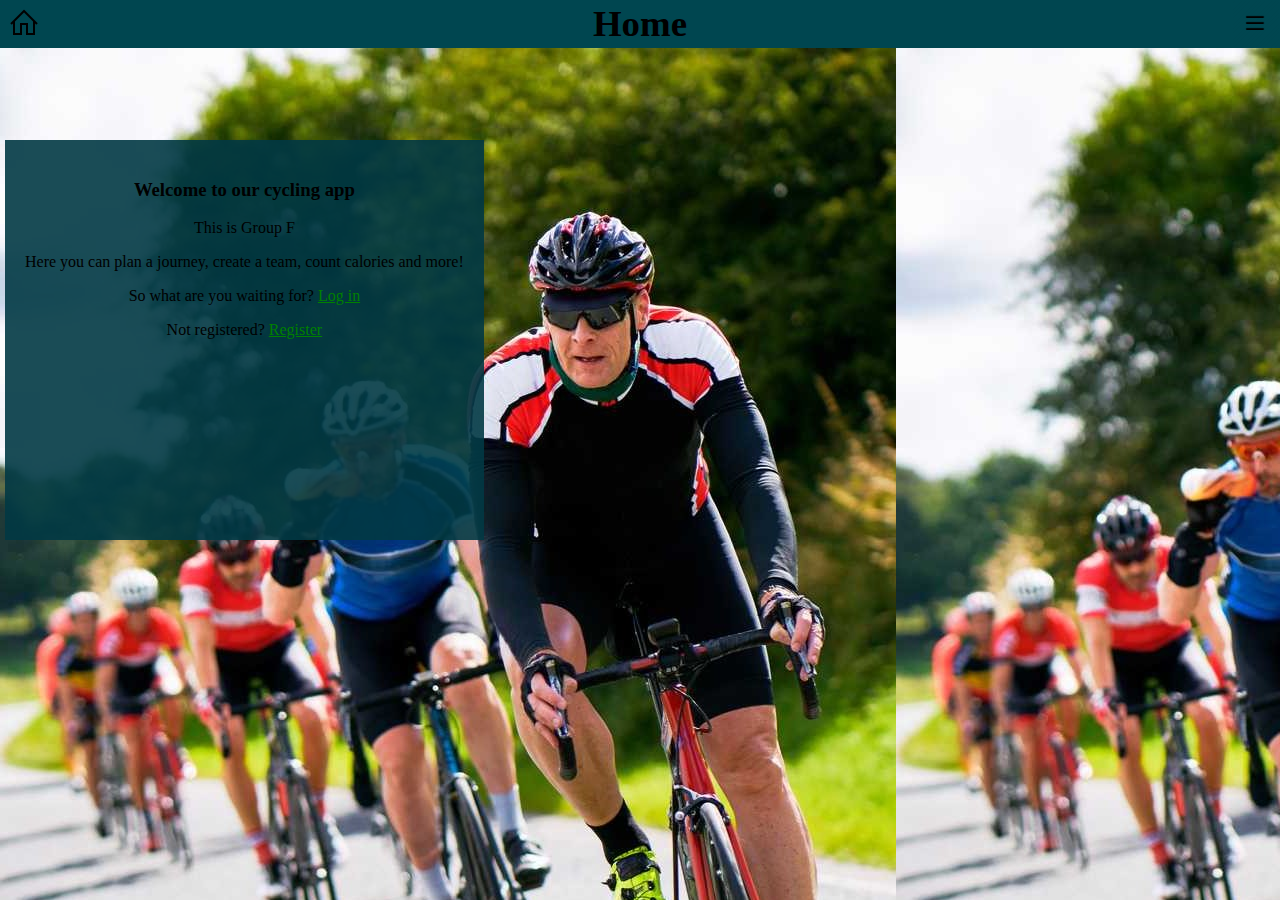
<file: index.html>
<!DOCTYPE html>
<html lang="en">
<head>
    <link rel="stylesheet" type="text/css" href="cycleApp.css">
    <link rel="icon" href="cycleIcon.png"/>
    <link rel="apple-touch-icon" href="cycleIcon.png"/>
    <link rel="shortcut icon" href="cycleIcon.png" type="image/x-icon"/>

    <meta charset="UTF-8">
    <meta name="mobile-web-app-capable" content="yes" />
    <meta name="apple-mobile-web-app-capable" content="yes" />
    <meta name="apple-touch-fullscreen" content="yes" />
    <meta name="mobile-web-app-fullscreen" content="yes" />
    <meta name="viewport" content="width=device-width, initial-scale=1, user-scalable=0">

    <title>Cycling App</title>

</head>
<body>
    <header><a href="index.html"><img src="homeIcon.png" id="homeNav"></a>
        <img src="sidebarIcon.png" id="navButton" onclick="moveSidebar();"/>Home</header>
    <main>
        <div id="sidebar">
            <img src="closebutton.png" id="closeButton" onclick="moveSidebar();"/>
            <ul id="currentSettings">
              <li><a id="gsLink" href="login.php">Getting Started</a></li>
              <li><a id="csLink" href="calorieCounter.php">Calorie Counter</a></li>
              <li><a id="tfLink" href="teamForming.html">Team forming</a></li>
              <li><a id="rpLink" href="routePlanner.html">Route Planner</a></li>
<!--              <li><a id="bsLink" href="balanceSkills.html">Balance Skills</a></li>-->
            </ul>
        </div>
        <div class="welcome_msg">
            <div class="text">
                <h3><p>Welcome to our cycling app</p></h3>
                <p>This is Group F</p>
                <p>Here you can plan a journey, create a team, count calories and more!</p>
                <p class="message">So what are you waiting for? <a href="login.php" >Log in</a></p>
                <p class="message">Not registered? <a href="register.php">Register</a></p>
            </div>
        </div>
            <script src="main.js"></script>
    </main>


</body>
</html>
</file>
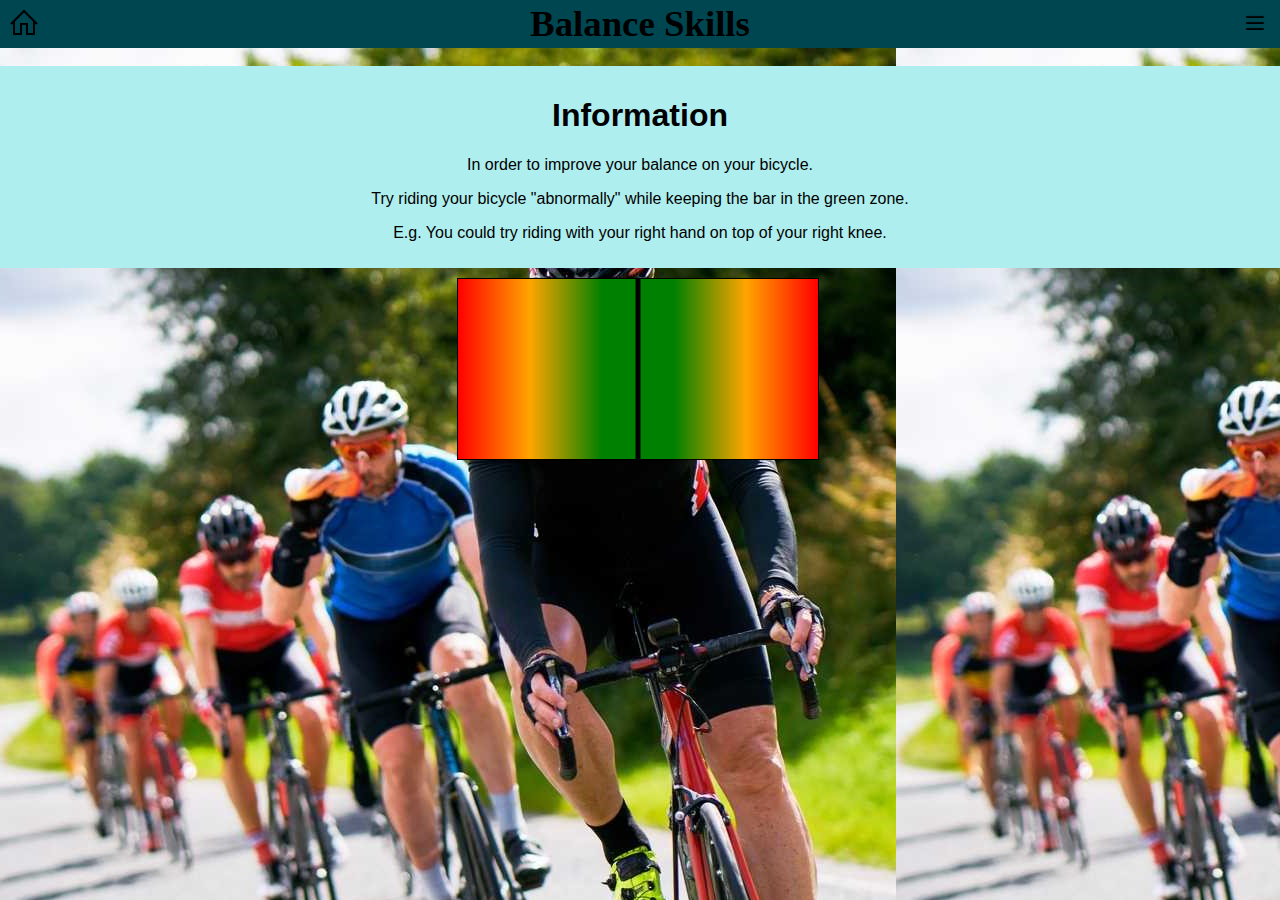
<file: balanceSkills.html>
<!DOCTYPE html>
<html lang="en">
<head>
    <link rel="stylesheet" type="text/css" href="cycleApp.css">
    <link rel="icon" href="cycleIcon.png"/>
    <link rel="apple-touch-icon" href="cycleIcon.png"/>
    <link rel="shortcut icon" href="cycleIcon.png" type="image/x-icon"/>

    <meta charset="UTF-8">
    <meta name="mobile-web-app-capable" content="yes"/>
    <meta name="apple-mobile-web-app-capable" content="yes"/>
    <meta name="apple-touch-fullscreen" content="yes"/>
    <meta name="mobile-web-app-fullscreen" content="yes"/>
    <meta name="viewport" content="width=device-width, initial-scale=1, user-scalable=0">

    <title>Balance Skills</title>

</head>
<body>
<header><a href="welcome.php"><img src="homeIcon.png" id="homeNav"></a>
    <img src="sidebarIcon.png" id="navButton" onclick="moveSidebar();"/>Balance Skills
</header>
<main>
    <div id="sidebar">
        <img src="closebutton.png" id="closeButton" onclick="moveSidebar();"/>
        <ul id="currentSettings">
            <li><a id="csLink" href="calorieCounter.php">Calorie Counter</a></li>
            <li><a id="gdLink" href="graphData.php">Calorie Data</a></li>
            <li><a id="tfLink" href="teamForming.php">Team forming</a></li>
            <li><a id="rpLink" href="routePlanner.html">Route Planner</a></li>
            <li><a id="bsLink" class="selected" href="balanceSkills.html">Balance Skills</a></li>
            <li><a id="pfLink" href="profile.php">Profile</a></li>
            <li><a id="gsLink" href="logout.php">Log out</a></li>
        </ul>
    </div>
    <script src="main.js"></script>
    <script>
        showMenu();
    </script>
    <br>
    <div id="balanceinfo">
        <h1>Information</h1>
        <p>In order to improve your balance on your bicycle.
        </p>
        <p>
            Try riding your bicycle "abnormally" while keeping the bar in the green zone.
        </p>
        <p>
            E.g. You could try riding with your right hand on top of your right knee.
        </p>
    </div>

</main>

<script src="BalanceMeterView.js"></script>
<script src="BalanceMeterController.js"></script>
</body>

</html>
</file>
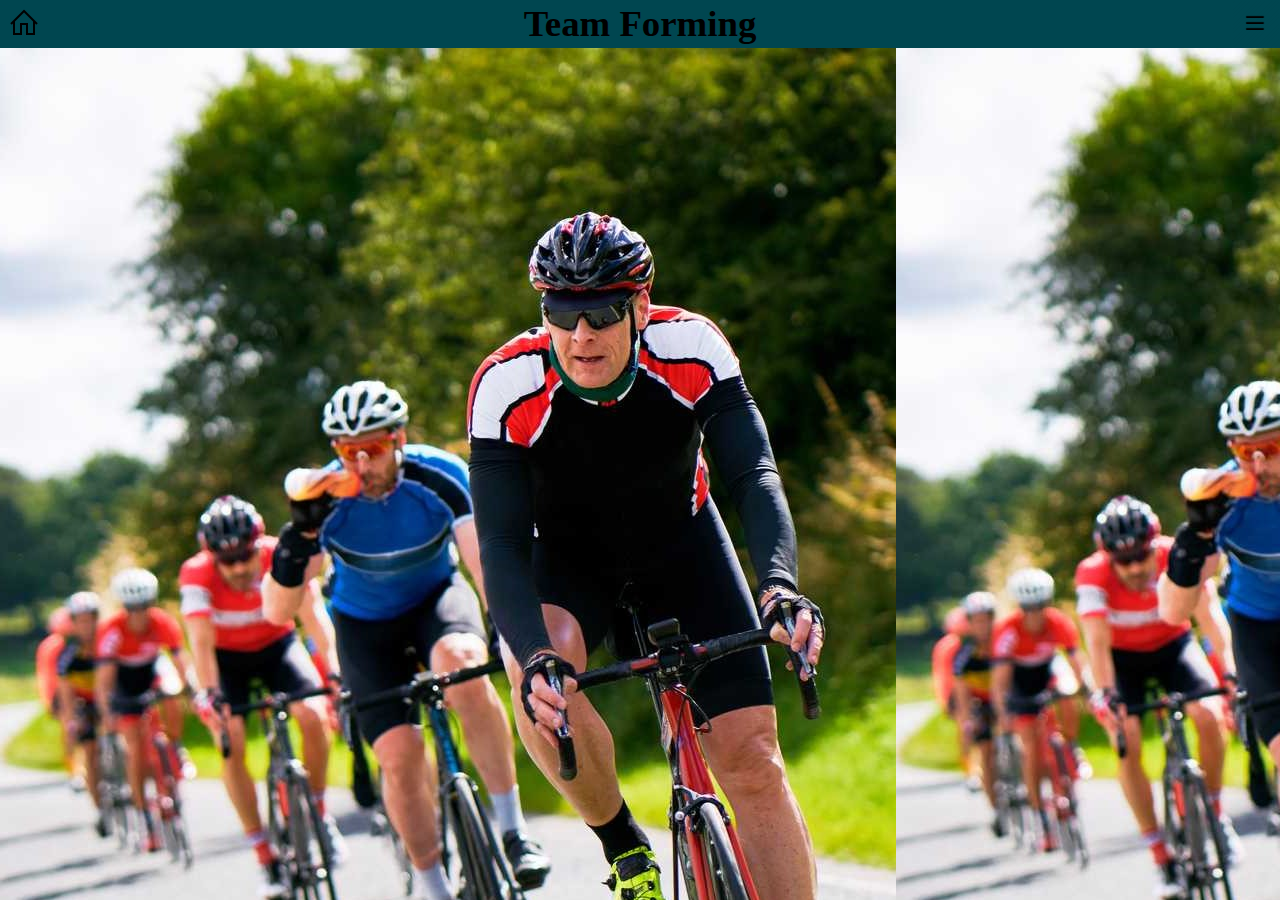
<file: teamForming.html>
<!DOCTYPE html>
<html lang="en">
<head>
    <link rel="stylesheet" type="text/css" href="cycleApp.css">
    <link rel="icon" href="cycleIcon.png"/>
    <link rel="apple-touch-icon" href="cycleIcon.png"/>
    <link rel="shortcut icon" href="cycleIcon.png" type="image/x-icon"/>


    <meta charset="UTF-8">
    <meta name="mobile-web-app-capable" content="yes" />
    <meta name="apple-mobile-web-app-capable" content="yes" />
    <meta name="apple-touch-fullscreen" content="yes" />
    <meta name="mobile-web-app-fullscreen" content="yes" />
    <meta name="viewport" content="width=device-width, initial-scale=1, user-scalable=0">

    <title>Team Forming</title>

</head>
<body>
<header><a href="welcome.php"><img src="homeIcon.png" id="homeNav"></a>
    <img src="sidebarIcon.png" id="navButton" onclick="moveSidebar();"/>Team Forming</header>
<main>
    <div id="sidebar">
        <img src="closebutton.png" id="closeButton" onclick="moveSidebar();"/>
        <ul id="currentSettings">
            <li><a id="csLink" href="calorieCounter.php">Calorie Counter</a></li>
            <li><a id="gdLink" href="graphData.php">Calorie Data</a></li>
            <li><a id="tfLink" class="selected" href="teamForming.php">Team forming</a></li>
            <li><a id="rpLink" href="routePlanner.html">Route Planner</a></li>
            <li><a id="bsLink" href="balanceSkills.html">Balance Skills</a></li>
            <li><a id="pfLink" href="profile.php">Profile</a></li>
            <li><a id="gsLink" href="logout.php">Log out</a></li>
        </ul>
    </div>
    <script src="main.js"></script>
    <script>
        showMenu();
    </script>
</main>
</body>
</html>
</file>
<file: cycleApp.css>
* {
    text-align: center;
    user-select: none;
    -webkit-user-select: none;
    -webkit-user-drag: none;
}

header {
    font-size: 2.3rem;
    line-height: 3rem;
    font-weight: bold;
    background-color: #004650;
}

#currentSettings {
    list-style-type: none;
}

.selected {
  background-color: #FFA500;
  color: white;
}


li {
    margin:0 0 0.7rem 0;
}

body {
    margin: 0;
    background-image: linear-gradient(rgba(0,0,0,0), rgba(0,0,0,0)), url(background2.jpg);
}

canvas {
    border: 1px solid black;
    background-color: #f1f1f1;
    margin: 10px 15px 10px 10px;
    /*margin: 1rem;*/
    alignment: center;
}


#balanceinfo, #welcomeInfo, #calorieForm, #routePlannerBox, #teamInfo {
    font-family: sans-serif;
    color: black;
    z-index: 0;
    background-color: #afeeee;
    margin: 0 auto;
    /*width: 30rem;*/
}

#calorieForm {
    position: fixed;
}

#routePlannerBox, #welcomeInfo, #balanceinfo, #teamInfo {
    padding: 10px;
}

#teamInfo {
    position: relative;
    top: 10px;
    margin: 0 0 30px 0;
}

.options {
    font-family: "Comic Sans MS";
    font-weight: bolder;
    line-height: 1.4;
}

#username {
    font-weight: bolder;
    font-size: medium;
    color: limegreen;
}

#distanceTitle, #calorieTitle {
    background-color: lightskyblue;
    margin: 8vw 0 0 8vw;
}

#calorieBarChart, #distanceLineGraph {
    margin: 0 0 0 4vw;
}

#gsLink, #csLink, #gdLink, #tfLink, #rpLink, #bsLink, #pfLink {
  padding: 14px 25px;
  text-align: center;
  text-decoration: none;
  display: inline-block;
}

#navButton {
    height: 3rem;
    width: 3rem;
    /*top: 3rem;*/
    right:0;
    background-color: transparent;
    position: absolute;
}

#sidebar {
    position: absolute;
    background-color: lightblue;
    z-index: 1;
    transition-property: width;
    transition: 0.3s;
    height: calc(100% - 3rem);
    overflow-x: hidden;
    width: 0;
}

#closeButton {
    position: absolute;
    left:0;
    padding-left: 0.65rem;
    padding-top: 0.7rem;
    background-color: lightblue;
    color: black;
    height: 1.45rem;
    width: 1.45rem;
}

#backButton{
    width: 2rem;
    height: 2rem;
    position: absolute;
    left:2rem;
    padding-left: 0.53rem;
    padding-top: 0.45rem;
    border: 0;
}

#homeNav {
    width: 2rem;
    height: 2rem;
    position: absolute;
    left:0;
    padding-left: 0.53rem;
    padding-top: 0.45rem;
    border: 0;
}

.gettingStarted-page {
    position: absolute;
    top: 15%;
    z-index: 0;
    width: 80%;
    padding: 10% 10%;
}

.form {
    position: relative;
    z-index: 0;
    background: rgba(1, 56, 68, 0.9);
    padding: 45px;
}

#profile{
    position: relative;
    z-index: 0;
    margin: 0 auto;
    background: #afeeee;
    padding-bottom:1vh;
    font-family: Verdana;
}

#profileSubBox{
    position: relative;
    z-index: 0;
    background: rgba(1, 56, 68, 1);
    padding-bottom: 3vh;
    padding-top: 3vh;
    margin: 0 auto;
    color:#afeeee;
}

.profileHeader{
    text-align:left;
    text-decoration: underline;
}

#profileSearchHeader{
    text-align:left;
}

.welcome_msg {
    position: absolute;
    height: 40%;
    background: rgba(1, 56, 68, 0.9);
    top: 15%;
    text-align: center;
    font-family: "Comic Sans MS";
    padding: 20px;
    margin: 5px;
}

#msg {
    color: red;
}

.form input {
    background: lightgray;
    width: 100%;
    border: 0;
    margin: 0 0 15px;
    padding: 15px 0 15px;
    font-size: 14px;
}

.form button {
    text-transform: uppercase;
    background: green;
    width: 100%;
    border: 0;
    padding: 15px;
    color: white;
    font-size: 14px;
}

#register-form {
    display: none;
}

.message a{
    color: green;
}

#csLink, #tfLink, #rpLink {
    display: none;
}

#calculateBMR {
    font-size: 25px;
}

#MaleLabel, #FemaleLabel, #errorMessage, #routeResults, #weatherResults {
    font-size: 17px;
}

input[type=radio] {
    border: 0px;
    width: 10%;
    height: 2em;
}

#selectGender,  #routeLabel, #weightLabel {
    font-size: 20px;
}

#routeLabel,  #weatherLabel, #directionLabel {
    font-size: 23px;
}

#Age, #Weight, #Height, #Duration {
    width: 2rem;
    padding: 12px 14px;
    margin: 8px 0;
}

#ageLabel, #heightLabel, #weightLabel, #durationLabel, #metsLabel, #results, #startLabel, #endLabel, #cyclingTerrainLabel {
    font-size: 20px;
}

#startLabel {
    margin: 40px;
}

#calculateCalories, #planRouteButton  {
    font-size: 22px;
    border-radius: 2px;
    border: none;
    background: lightgray;
    border: 0;
    padding: 15px;
    color: black;
    font-weight: bolder;
}

#caloriesBox {
    z-index: 0;
    padding: 0px;
    width: 30rem;
    margin: 0 auto;
    /*background: rgba(1, 56, 68, 0.5);*/
}


/*#calorieBarChart{*/
/*    margin-left: 40px;*/
/*    margin-right: 40px;*/
/*}*/
/*#distanceLineGraph{*/

/*    margin-left: 40px;*/
/*    margin-right: 40px;*/
/*}*/

#Graphs{
    margin: 10px 40px 10px 10px;
}

#mapid {
    z-index: 0;
    height: 100vh;
    width: 100%;
    opacity: 0.9;
}

#logout {
    height: 40%;
    margin: 20px;
    background: rgba(1, 56, 68, 0.9);
    text-align: center;
    font-family: "Comic Sans MS";
    padding: 20px;
}

#pic {
    margin: 20px;
    height: 30vh;
    width: 50vw;
}

#bicycleType, #Mets {
    width: 6rem;
    padding: 5px 10px;
    border: none;
    border-radius: 3px;
}

#Mets {
    width: 13.15rem;
}

#endInput {
    width: 10rem;
    padding: 5px 10px;
    box-sizing: border-box;
}

#newTeamButton{
    width: 100vw;
    height: 3rem;
    font-weight: bold;
    font-size: 2.5rem;
    margin-bottom: 2.5rem;
    color: black;
    background-color: #afeeee;
    border-color: white;
    border-width: 0.1rem;
}

.teamButton{
    width: 100vw;
    height: 2.5rem;
    font-weight: bold;
    font-size: 2rem;
    margin-top: 1rem;
    color: black;
    background-color: #afeeee;
}

#groupName{
    width: 100vw;
    height: 2rem;
    font-size: 1.5rem;
    position: fixed;
    top: 4.5rem;
    left: 50%;
    transform: translateX(-50%);
    padding: 0;
    margin: 0;
}

#groupHeader{
    position: fixed;
    top: 3rem;
    height: 1.5rem;
    font-size: 1.5rem;
    padding: 0;
    margin: 0;
}
#user{
    width: 80vw;
    height: 3rem;
    font-size: 1.5rem;
    position: fixed;
    top: 9rem;
    left: 0;
    padding: 0;
    margin: 0;
    border:0;
}
#addUserButton{
    width: 20vw;
    height: 3rem;
    font-size: 1.5rem;
    position: fixed;
    top: 9rem;
    right:0;
    padding: 0;
    margin: 0;
    font-weight: bold;
}
#usersHeader{
    position: fixed;
    top: 7rem;
    height: 1.5rem;
    font-size: 1.5rem;
    padding: 0;
    margin: 0;
}

#userList{
    position: fixed;
    top: 12.5rem;
    font-size: 1.5rem;
    color: black;
    background-color: #afeeee;
    height: 65vh;
    width: 95vw;
    padding: 0;
    margin: 0;
    overflow: auto;
    left: 50%;
    transform: translateX(-50%);
    opacity: 0.5;
}
#submitButton{
    position: fixed;
    width: 100vw;
    height: 2.5rem;
    font-weight: bold;
    font-size: 2rem;
    bottom: 0;
    color: black;
    background-color: #afeeee;
    left: 50%;
    transform: translateX(-50%);
    border-color: #004650;
}
</file>
